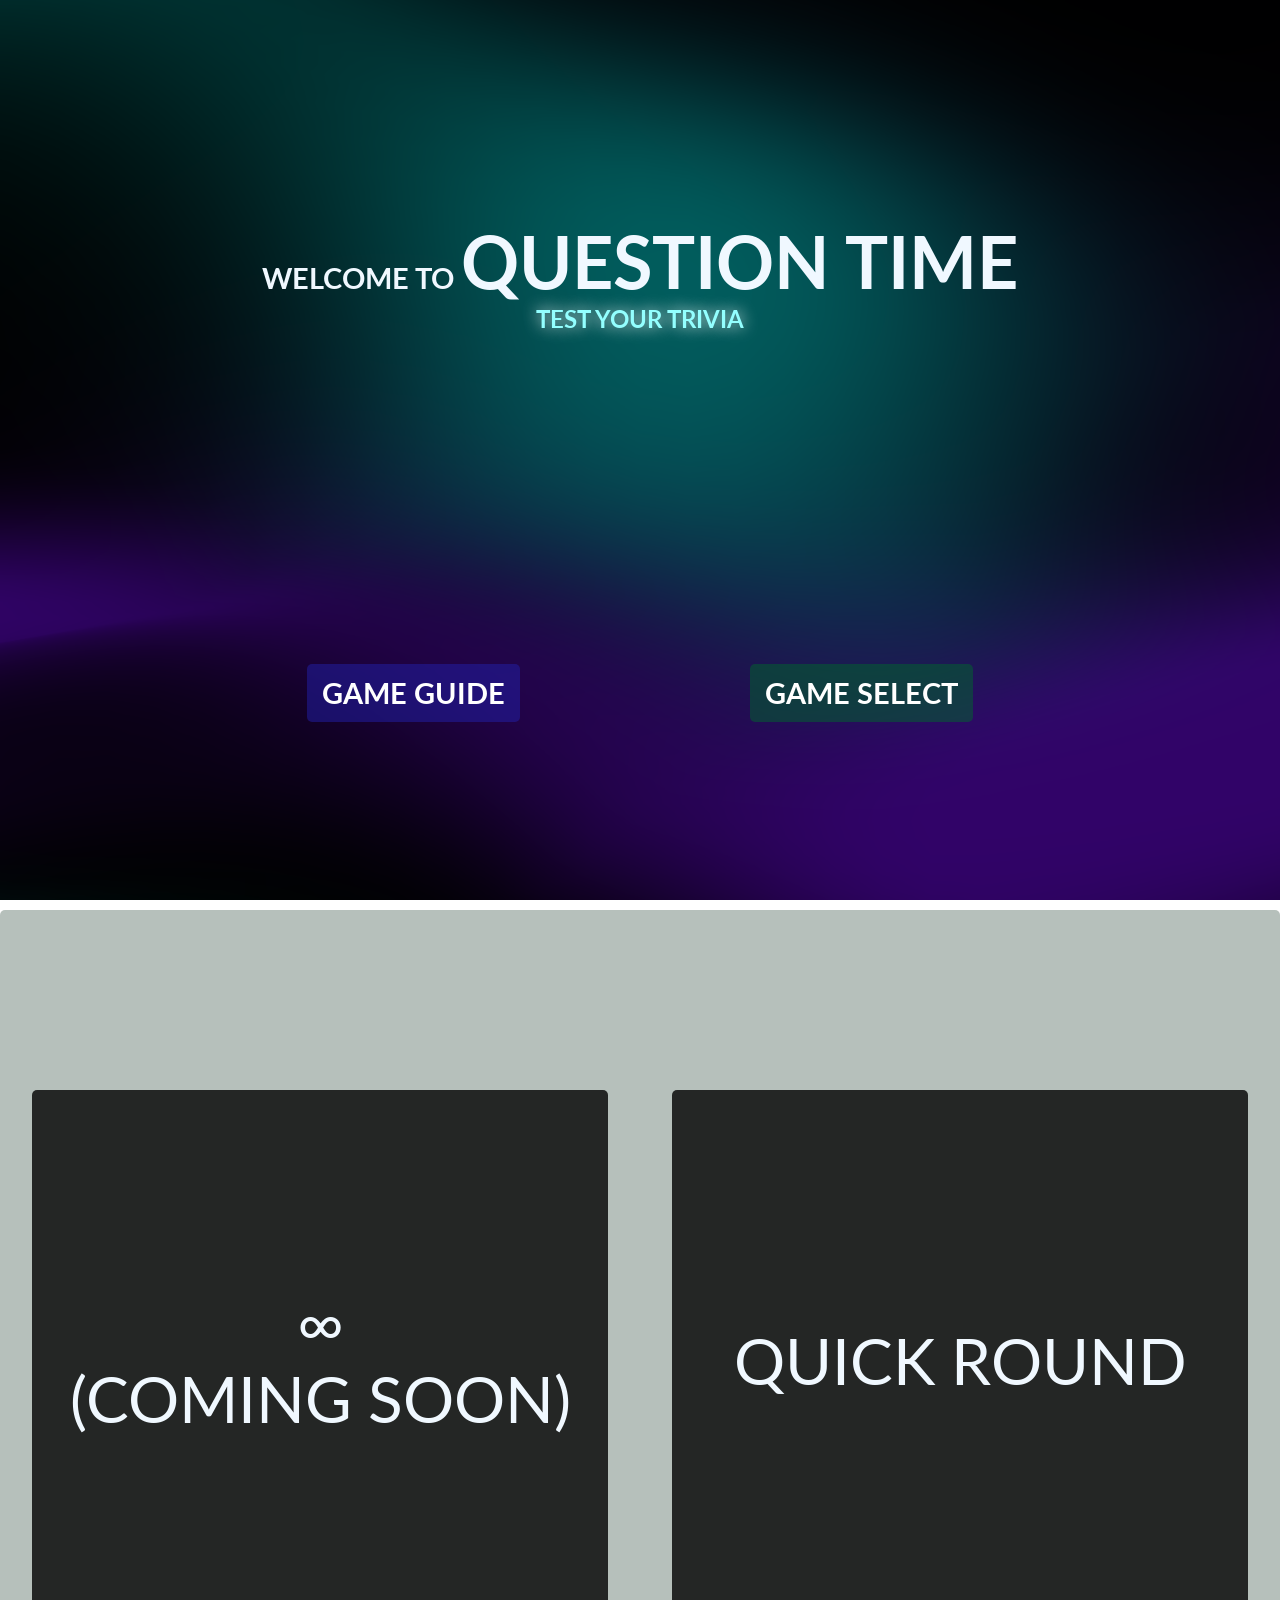
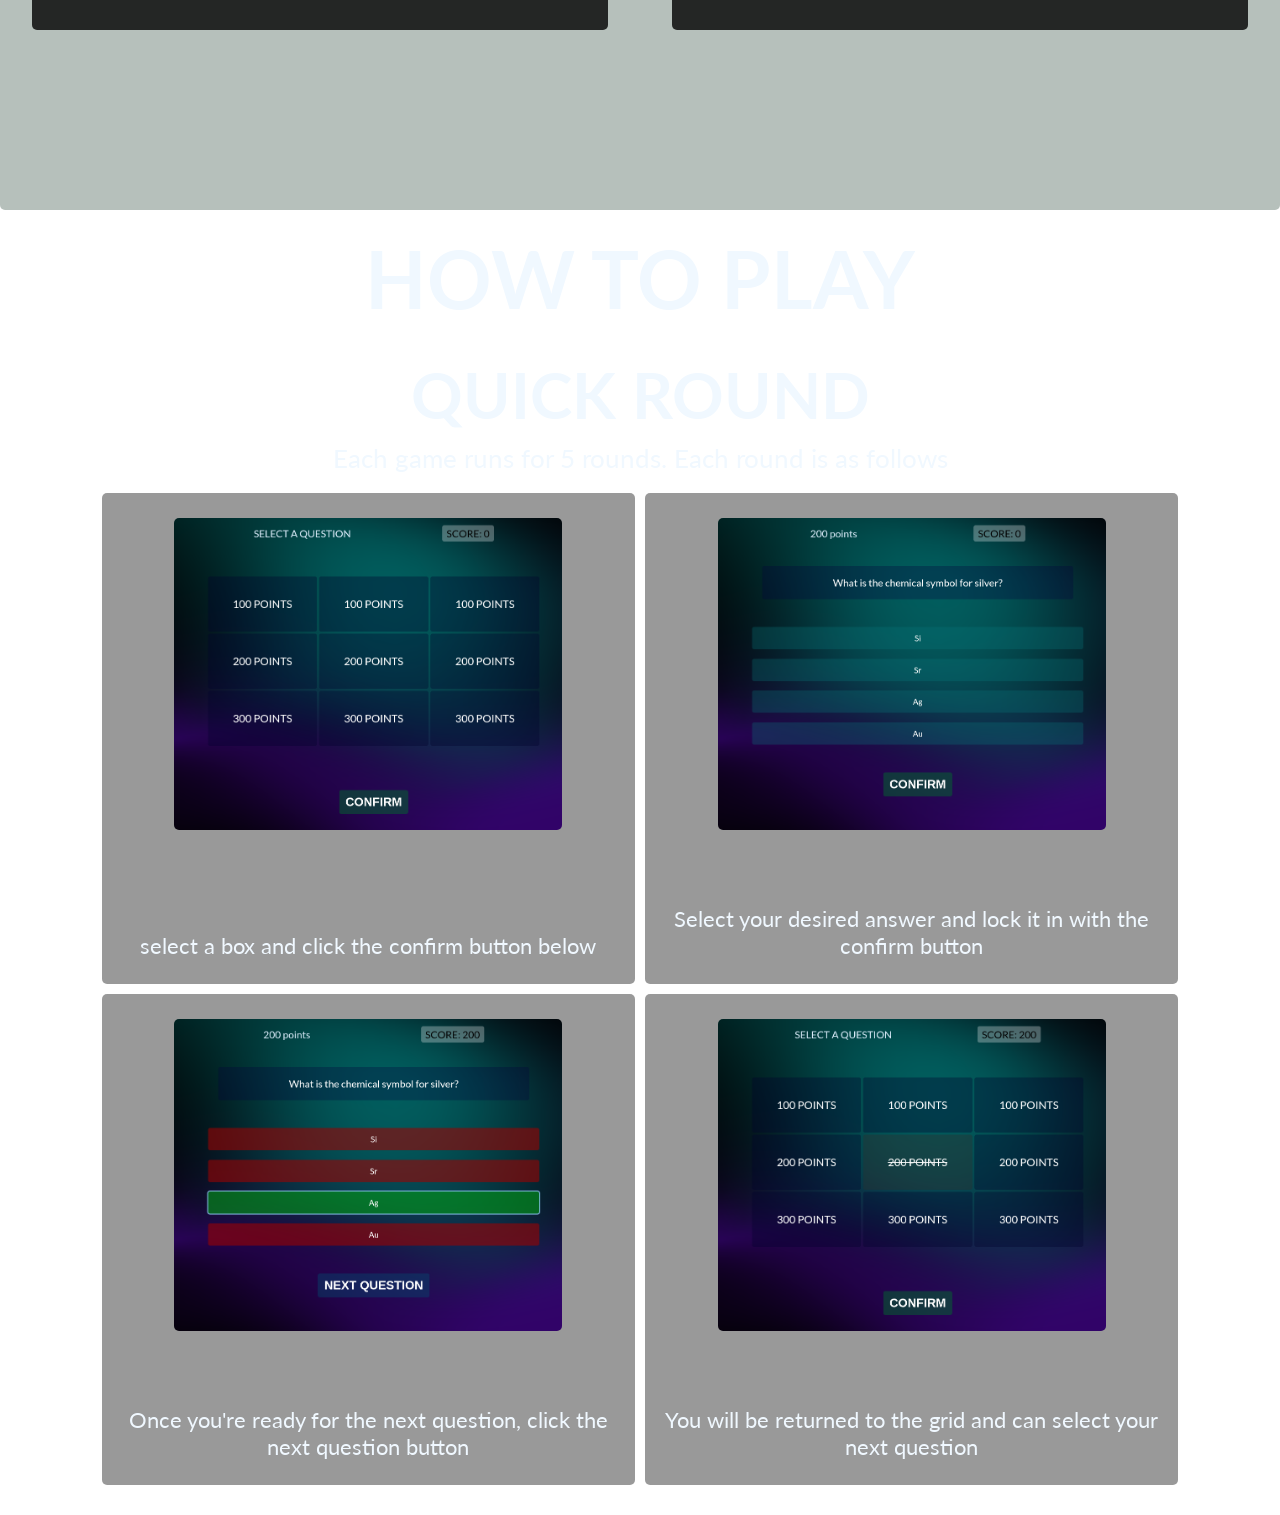
<file: index.html>
<!DOCTYPE html>
<html lang="en">
<head>
    <meta charset="UTF-8">
    <meta name="viewport" content="width=device-width, initial-scale=1.0">
    <title>Question Time</title>
    <!-- Birthstone and lato font -->
    <link rel="preconnect" href="https://fonts.googleapis.com">
    <link rel="preconnect" href="https://fonts.gstatic.com" crossorigin>
    <link href="https://fonts.googleapis.com/css2?family=Birthstone&family=Lato:ital,wght@0,100;0,300;0,400;0,700;0,900;1,100;1,300;1,400;1,700;1,900&display=swap" rel="stylesheet">
    <link rel="stylesheet" href="./styles/index.css">
</head>
<body>
    <main class="how-to-play" id="topOfPage">
        <!-- ---------- WELCOME ---------- -->
        <article class="how-to-play__welcome-container">
            <h2 class="how-to-play__welcome-heading">WELCOME TO <span class="key-word">QUESTION TIME</span></h2>
            <p class="how-to-play__intro">TEST YOUR TRIVIA</p>
        </article>
        <article class="game-btns">
            <a href="#instructions" class="how-to-play__instructions-btn">GAME GUIDE</a>
            <a href="#gameModeSelect" class="how-to-play__game-select" id="startQuickRound">GAME SELECT</a>
        </article>
        <!-- ---------- GAME MODE SELECT ---------- -->
        <section class="how-to-play__game-mode-select" id="gameModeSelect">
            <article class="how-to-play__mode-container infinite-mode-container" id="infiniteMode">
                <p class="how-to-play__infinity-mode-text">&infin; <br> (COMING SOON)</p>
            </article>
            <article class="how-to-play__mode-container" id="quickRoundDiv">
                <p class="how-to-play__quick-round-text">QUICK ROUND</p>
            </article>
        </section>
        <!-- ---------- INSTRUCTIONS ---------- -->
        <section class="how-to-play__instructions" id="instructions">
            <h3 class="how-to-play__instruction-heading">HOW TO PLAY</h3>
            <h4 class="how-to-play__quick-round-heading">QUICK ROUND</h4>
            <p class="how-to-play__quick-note">Each game runs for 5 rounds. Each round is as follows</p>
            
            <!-- ---------- INSTRUCTION CARDS ---------- -->
            <div class="how-to-play__instruction-cards-wrapper">
            <!-- ----- CARD 1 ----- -->
                <article class="how-to-play__instruction-card">
                    <p class="how-to-play__instruction-text"> select a box and click the confirm button below</p>
                    <div class="how-to-play__instuction-visual-container">
                        <img src="./assets/game-guidance1.png" alt="" class="how-to-play__instruction-visual">
                    </div>
                </article>
            <!-- ----- CARD 2 ----- -->
                <article class="how-to-play__instruction-card">
                    <p class="how-to-play__instruction-text">Select your desired answer and lock it in with the confirm button</p>
                    <div class="how-to-play__instuction-visual-container">
                        <img src="./assets/game-guidance2.png" alt="" class="how-to-play__instruction-visual">
                    </div>
                </article>
            <!-- ----- CARD 3 ----- -->
                <article class="how-to-play__instruction-card">
                    <p class="how-to-play__instruction-text">Once you're ready for the next question, click the next question button</p>
                    <div class="how-to-play__instuction-visual-container">
                        <img src="./assets/game-guidance3.png" alt="" class="how-to-play__instruction-visual">
                    </div>
                </article>
            <!-- ----- CARD 4 ----- -->
                <article class="how-to-play__instruction-card">
                    <p class="how-to-play__instruction-text">You will be returned to the grid and can select your next question</p>
                    <div class="how-to-play__instuction-visual-container">
                        <img src="./assets/game-guidance4.png" alt="" class="how-to-play__instruction-visual">
                    </div>
                </article>
            </div>
        </section>
    </main>
</body>
<script type="module" src="./scripts/index.js"></script>
</html>
</file>
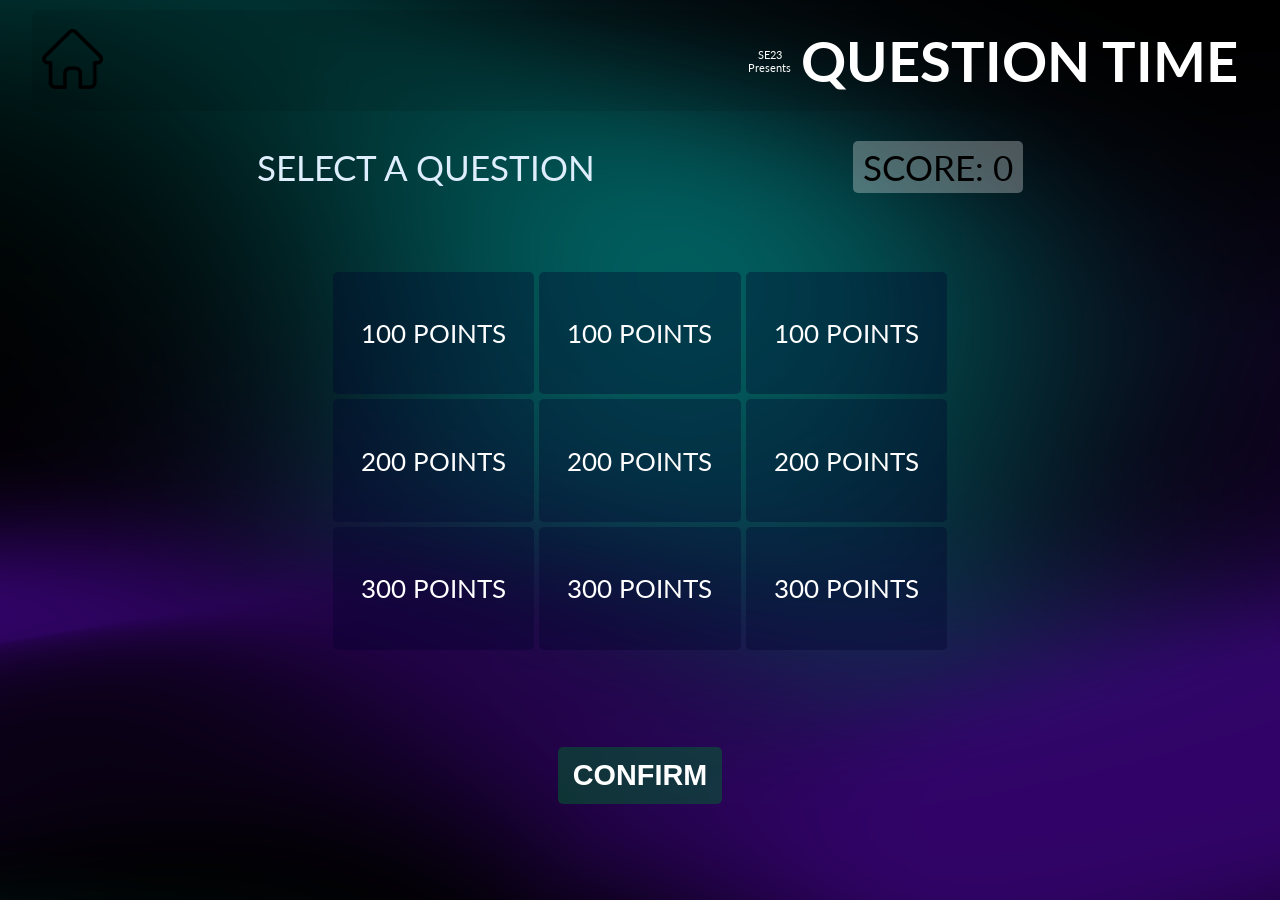
<file: game.html>
<!DOCTYPE html>
<html lang="en">
<head>
    <meta charset="UTF-8">
    <meta name="viewport" content="width=device-width, initial-scale=1.0">
    <title>Question Time</title>
    <!-- Birthstone AND Lato fonts -->
    <link rel="preconnect" href="https://fonts.googleapis.com">
    <link rel="preconnect" href="https://fonts.gstatic.com" crossorigin>
    <link href="https://fonts.googleapis.com/css2?family=Birthstone&family=Lato:ital,wght@0,100;0,300;0,400;0,700;0,900;1,100;1,300;1,400;1,700;1,900&display=swap" rel="stylesheet">
    <link rel="stylesheet" href="styles/game.css">
</head>
<body>
    <!-- ---------- MODAL STYLES ---------- -->
    <div class="modal hide transparent" id="modal">
        <div class="modal__content">
            <div class="modal__text">
                <p class="modal__msg" id="modalMsg">That's All Folks</p>
                <p class="modal__score" id="modalScore"></p>
            </div>

            <div class="modal__btn-container">
                <button class="modal__new-game-btn" id="newGameBtn">NEW GAME</button>
                <button class="modal__home-btn" id="homeBtn" >HOME</button>
            </div>
        </div>
    </div>

    <!-- ---------- LOGO SECTION ---------- -->
    <section class="logo-section">
        <div class="logo-section__home-btn-wrapper">
            <img class="logo-section__home-icon" id="homeIcon" src="./assets/home.png" alt="home icon">
        </div>

        <div class="logo-section__logo-wrapper">
            <p class="logo-section__presents" >SE23 <br> Presents</p>
            <h1 class="logo-section__logo" >QUESTION TIME</h1>
        </div>
    </section>

    <!-- ---------- SCORES SECTION ---------- -->
    <section class="scores" id="scores">
        <p class="scores__points-this-ques" id="pointsThisQues">SELECT A QUESTION</p>
        <p class="scores__scoreboard" id="scoreboard">SCORE: 0</p>
    </section>

    <main class="game-area ">
        <section id="choices" class="game-area__choices-area-wrapper">
            
            <!-- ---------- CHOICES GRID   ---------- -->
            <article class="game-area__choices-container">
                <div class="game-area__choices-container__choices-grid-item grid-item" tabindex="0" id="1">100 POINTS</div>
                <div class="game-area__choices-container__choices-grid-item grid-item" tabindex="0" id="2">100 POINTS</div>
                <div class="game-area__choices-container__choices-grid-item grid-item" tabindex="0" id="3">100 POINTS</div>
                <div class="game-area__choices-container__choices-grid-item grid-item" tabindex="0" id="4">200 POINTS</div>
                <div class="game-area__choices-container__choices-grid-item grid-item" tabindex="0" id="5">200 POINTS</div>
                <div class="game-area__choices-container__choices-grid-item grid-item" tabindex="0" id="6">200 POINTS</div>
                <div class="game-area__choices-container__choices-grid-item grid-item" tabindex="0" id="7">300 POINTS</div>
                <div class="game-area__choices-container__choices-grid-item grid-item" tabindex="0" id="8">300 POINTS</div>
                <div class="game-area__choices-container__choices-grid-item grid-item" tabindex="0" id="9">300 POINTS</div>
            </article>       

            <button id="confirmChoicebtn" class="game-area__confirm-btn">CONFIRM</button>
        </section>

        <!-- ---------- QUESTIONS AND ANSWERS   ---------- -->

        <section id="question" class="question-area-wrapper hide transparent">

            <div class="question-area-wrapper__question-container">

                <div class="question-area-wrapper__question">
                    <p id="qText" class="question-area-wrapper__question-text"></p>
                </div>

                <div class="question-area-wrapper__answers">
                    <p class="question-area-wrapper__answer-text aText" tabindex="0" ></p>
                    <p class="question-area-wrapper__answer-text aText" tabindex="0" ></p>
                    <p class="question-area-wrapper__answer-text aText" tabindex="0" ></p>
                    <p class="question-area-wrapper__answer-text aText" tabindex="0" ></p>
                </div>

                <div class="game-area__btns-container">
                    <button id="confirmAnsBtn" class="game-area__confirm-ans-btn">CONFIRM</button>
                    <button class="game-area__next-ques-btn hide" id="nextQuesBtn">NEXT QUESTION</button>
                    <button class="game-area__finish-game-btn hide" id="finishGameBtn">FINISH GAME</button>
                </div>

            </div>
        </section>

    </main>
</body>
<script type="module" src="./scripts/game.js"></script>
</html>
</file>
<file: styles/index.css>
* {
  margin: 0;
  padding: 0;
  box-sizing: border-box;
}

html {
  height: 100vh;
  scroll-behavior: smooth;
}

body {
  min-height: 100%;
  background-image: url("../assets/mesh-bg-3.png");
  background-repeat: no-repeat;
  background-size: cover;
  background-position: center;
  background-attachment: fixed;
  overflow: hidden;
  font-family: "lato", sans-serif;
  overflow: visible;
}

.game-btns {
  display: flex;
  justify-content: space-around;
  align-items: center;
  margin-bottom: 60px;
  margin-top: 10px;
  height: 35vh;
  width: 70%;
}
.game-btns__scroll-guidance {
  margin-right: 15px;
  font-size: clamp(1rem, 3vw, 1.5rem);
}

.how-to-play {
  display: flex;
  flex-direction: column;
  align-items: center;
  text-align: center;
  color: aliceblue;
}
.how-to-play__instructions-btn {
  padding: 12px 15px;
  text-decoration: none;
  color: white;
  border: none;
  border-radius: 5px;
  transition: background-color 0.2s;
  background-color: rgba(35, 32, 170, 0.5);
  font-weight: 600;
  font-size: clamp(0.8rem, 3vw, 1.8rem);
  font-weight: bold;
}
.how-to-play__instructions-btn:hover {
  background-color: rgba(49, 46, 236, 0.5);
  cursor: pointer;
}
.how-to-play__game-select {
  padding: 12px 15px;
  text-decoration: none;
  color: white;
  border: none;
  border-radius: 5px;
  transition: background-color 0.2s;
  background-color: rgba(1, 103, 45, 0.5);
  font-weight: 600;
  font-size: clamp(0.8rem, 3vw, 1.8rem);
  font-weight: bold;
}
.how-to-play__game-select:hover {
  background-color: rgba(2, 139, 61, 0.8);
  cursor: pointer;
}
.how-to-play__welcome-container {
  margin-top: 50px;
  margin-bottom: 25px;
  height: 50vh;
  display: flex;
  flex-direction: column;
  justify-content: center;
}
.how-to-play__welcome-heading {
  font-size: clamp(0.7rem, 3vw, 1.8rem);
}
.how-to-play__intro {
  font-size: clamp(0.7rem, 3vw, 1.5rem);
  color: #93ffff;
  font-weight: bold;
  text-shadow: 0px 0px 16px #ffffff;
}
.how-to-play .key-word {
  font-size: clamp(1.9rem, 7vw, 4.5rem);
}
.how-to-play__game-mode-select {
  display: flex;
  flex-direction: column;
  justify-content: space-around;
  align-items: center;
  height: 100vh;
  width: 100%;
  background-color: rgba(14, 48, 30, 0.3);
  border-radius: 5px;
}
@media only screen and (min-width: 769px) {
  .how-to-play__game-mode-select {
    flex-direction: row;
  }
}
.how-to-play__mode-container {
  width: 95%;
  height: 40%;
  background-color: rgba(0, 0, 0, 0.8);
  display: flex;
  justify-content: center;
  align-items: center;
  border-radius: 5px;
  transition: transform 0.2s ease-in, background-color 0.3s ease-out;
}
@media only screen and (min-width: 769px) {
  .how-to-play__mode-container {
    width: 45%;
    height: 60%;
  }
}
.how-to-play__mode-container:hover {
  transform: scale(1.03);
  cursor: pointer;
  background-color: rgba(34, 0, 62, 0.8);
}
.how-to-play__mode-container:active {
  background-color: rgba(160, 15, 218, 0.6);
}
.how-to-play__quick-round-text, .how-to-play__infinity-mode-text {
  font-size: clamp(1.5rem, 8vw, 4rem);
}
.how-to-play__instructions {
  display: flex;
  justify-content: center;
  flex-direction: column;
  align-items: center;
  width: 95%;
  padding: 20px 10px;
  border-radius: 4px;
}
.how-to-play__instruction-heading {
  font-size: clamp(2.5rem, 7vw, 5rem);
  margin-bottom: 30px;
}
.how-to-play__quick-round-heading {
  font-size: clamp(2rem, 5vw, 4rem);
  margin-bottom: 10px;
}
.how-to-play__quick-note {
  margin-bottom: 30px;
  font-size: 1.6rem;
}
.how-to-play__instruction-cards-wrapper {
  display: flex;
  flex-direction: column;
  align-items: center;
}
@media only screen and (min-width: 1025px) {
  .how-to-play__instruction-cards-wrapper {
    display: grid;
    grid-template: repeat(2, 1fr)/repeat(2, 1fr);
    row-gap: 10px;
    column-gap: 10px;
    width: 90%;
  }
}
.how-to-play__instruction-card {
  background-color: rgba(0, 0, 0, 0.4);
  display: flex;
  flex-direction: column-reverse;
  justify-content: space-between;
  align-items: center;
  height: 40%;
  width: 90%;
  margin-bottom: 20px;
  padding: 25px 15px;
  border-radius: 5px;
}
@media only screen and (min-width: 1025px) {
  .how-to-play__instruction-card {
    height: 100%;
    width: 100%;
  }
}
.how-to-play__instruction-text {
  font-size: 1.4rem;
}
.how-to-play__instruction-visual-container {
  width: 75%;
  display: flex;
  align-items: center;
  border-radius: 5px;
}
.how-to-play__instruction-visual {
  max-width: 85%;
  max-height: 100%;
  border-radius: 5px;
  margin-bottom: 20px;
}
</file>
<file: styles/game.css>
* {
  margin: 0;
  padding: 0;
  box-sizing: border-box;
}

body {
  min-height: 100%;
  background-image: url("../assets/mesh-bg-3.png");
  background-repeat: no-repeat;
  background-size: cover;
  background-position: center;
  background-attachment: fixed;
  overflow: hidden;
  font-family: "lato", sans-serif;
  overflow: visible;
}

.modal {
  width: 100vw;
  height: 100vh;
  background-color: rgba(0, 0, 0, 0.9);
  display: flex;
  justify-content: center;
  align-items: center;
  position: fixed;
  top: 0;
  left: 0;
  overflow: hidden;
  transition: opacity 0.35s ease-out;
}
.modal__content {
  background-color: rgba(39, 6, 64, 0.8);
  width: 80%;
  height: 40%;
  display: flex;
  flex-direction: column;
  justify-content: space-around;
  align-items: center;
  border-radius: 10px;
}
.modal__btn-container {
  width: 60%;
  display: flex;
  justify-content: space-around;
  align-items: center;
}
.modal__new-game-btn, .modal__home-btn {
  padding: 12px 15px;
  text-decoration: none;
  color: white;
  border: none;
  border-radius: 5px;
  transition: background-color 0.2s;
  background-color: rgba(1, 103, 45, 0.5);
  font-weight: 600;
  font-size: clamp(0.8rem, 3vw, 1.8rem);
}
.modal__new-game-btn:hover, .modal__home-btn:hover {
  background-color: rgba(2, 139, 61, 0.8);
  cursor: pointer;
}
.modal__msg {
  color: white;
  font-size: clamp(3rem, 12vw, 8rem);
  font-weight: bold;
  font-family: "Birthstone", cursive;
}
.modal__score {
  color: aliceblue;
  text-align: center;
  font-size: 1.3rem;
}

.logo-section {
  padding: 17px 0;
  width: 95%;
  border-radius: 5px;
  display: flex;
  justify-content: center;
  align-items: center;
  margin: 10px auto;
  background-color: rgba(0, 0, 0, 0.1);
  color: white;
  justify-content: space-between;
  text-align: center;
}
.logo-section__home-btn-wrapper {
  height: 50%;
  width: 5%;
  overflow: hidden;
  margin-left: 10px;
  transition: transform 0.1s ease-out;
}
.logo-section__home-btn-wrapper:hover {
  transform: scale(1.15);
  cursor: pointer;
}
.logo-section__home-icon {
  max-width: 100%;
  max-height: 100%;
}
.logo-section__logo-wrapper {
  display: flex;
  justify-content: center;
  align-items: center;
}
.logo-section__presents {
  font-size: 0.7rem;
  margin-right: 10px;
}
.logo-section__logo {
  font-size: clamp(2.1rem, 8vw, 3.5rem);
  margin-right: 10px;
}

.scores {
  width: 80%;
  height: 5%;
  margin: 30px auto;
  display: flex;
  justify-content: space-around;
  align-items: center;
  transition: opacity 0.5s ease-out;
}
.scores__scoreboard {
  background-color: rgba(249, 249, 249, 0.3);
  padding: 5px 10px;
  border-radius: 5px;
}
.scores__points-this-ques {
  color: rgb(222, 238, 252);
}
.scores__scoreboard, .scores__points-this-ques {
  font-size: clamp(0.8rem, 4vw, 1.5rem);
}
@media only screen and (min-width: 1025px) {
  .scores__scoreboard, .scores__points-this-ques {
    font-size: clamp(1rem, 3vw, 2.2rem);
  }
}

.game-area {
  height: 70vh;
}
.game-area__choices-area-wrapper {
  display: flex;
  flex-direction: column;
  justify-content: space-around;
  height: 100%;
  align-items: center;
  transition: opacity 0.25s ease-out;
}
@media only screen and (min-width: 1025px) {
  .game-area__choices-area-wrapper {
    width: 60%;
    margin: 0 auto;
  }
}
.game-area__choices-container {
  display: grid;
  grid-template: repeat(3, 1fr)/repeat(3, 1fr);
  width: 80%;
  height: 60%;
  margin: 0 auto;
  row-gap: 5px;
  column-gap: 5px;
}
.game-area__choices-container__choices-grid-item {
  display: flex;
  justify-content: center;
  align-items: center;
  font-size: 1.6rem;
  color: white;
  text-align: center;
  background-color: rgba(0, 0, 43, 0.35);
  transition: background-color 0.2s ease-out;
  padding: 10px 10px;
  border-radius: 5px;
}
.game-area__choices-container__choices-grid-item:hover {
  background-color: rgba(61, 1, 104, 0.3);
  cursor: pointer;
}
.game-area__confirm-btn {
  padding: 12px 15px;
  text-decoration: none;
  color: white;
  border: none;
  border-radius: 5px;
  transition: background-color 0.2s;
  background-color: rgba(1, 103, 45, 0.5);
  font-weight: 600;
  font-size: clamp(0.8rem, 3vw, 1.8rem);
}
.game-area__confirm-btn:hover {
  background-color: rgba(2, 139, 61, 0.8);
  cursor: pointer;
}
.game-area__btns-container {
  display: flex;
  width: 50%;
  justify-content: space-around;
}
.game-area__next-ques-btn {
  padding: 12px 15px;
  text-decoration: none;
  color: white;
  border: none;
  border-radius: 5px;
  transition: background-color 0.2s;
  background-color: rgba(1, 77, 112, 0.4);
  font-weight: 600;
  font-size: clamp(0.8rem, 3vw, 1.8rem);
}
.game-area__next-ques-btn:hover {
  background-color: rgba(2, 156, 227, 0.4);
  cursor: pointer;
}
.game-area__confirm-ans-btn {
  padding: 12px 15px;
  text-decoration: none;
  color: white;
  border: none;
  border-radius: 5px;
  transition: background-color 0.2s;
  background-color: rgba(1, 103, 45, 0.5);
  font-weight: 600;
  font-size: clamp(0.8rem, 3vw, 1.8rem);
}
.game-area__confirm-ans-btn:hover {
  background-color: rgba(2, 139, 61, 0.8);
  cursor: pointer;
}
.game-area__finish-game-btn {
  padding: 12px 15px;
  text-decoration: none;
  color: white;
  border: none;
  border-radius: 5px;
  transition: background-color 0.2s;
  background-color: rgba(1, 100, 103, 0.5);
  font-weight: 600;
  font-size: clamp(0.8rem, 3vw, 1.8rem);
}
.game-area__finish-game-btn:hover {
  background-color: rgba(0, 159, 165, 0.8);
  cursor: pointer;
}

.question-area-wrapper {
  transition: opacity 0.15s ease-out;
  height: 90%;
  display: flex;
  flex-direction: column;
  justify-content: space-around;
}
.question-area-wrapper__question-container {
  display: flex;
  flex-direction: column;
  justify-content: space-around;
  height: 100%;
  align-items: center;
}
.question-area-wrapper__question {
  background-color: rgba(3, 0, 60, 0.3);
  border-radius: 5px;
  padding: 25px 40px;
  width: 75%;
}
@media only screen and (min-width: 1025px) {
  .question-area-wrapper__question {
    width: 80%;
  }
}
.question-area-wrapper__question-text {
  color: white;
  text-align: center;
  font-size: 1.5rem;
}
.question-area-wrapper__answers {
  display: flex;
  flex-direction: column;
  justify-content: space-around;
  align-items: center;
  height: 50%;
  width: 80%;
}
@media only screen and (min-width: 1025px) {
  .question-area-wrapper__answers {
    display: grid;
    grid-template: repeat(2, 1fr)/repeat(2, 1fr);
    row-gap: 10px;
    column-gap: 10px;
    width: 90%;
    height: 20%;
    justify-items: center;
  }
}
.question-area-wrapper__answer-text {
  background-color: rgba(5, 119, 121, 0.3);
  border-radius: 5px;
  padding: 15px 30px;
  width: 100%;
  color: white;
  text-align: center;
  font-size: 1.2rem;
  transition: background-color 0.25s ease-out, outline-color 0.3s ease-out;
  outline: 2px solid rgba(149, 201, 252, 0);
}
@media only screen and (min-width: 1025px) {
  .question-area-wrapper__answer-text {
    height: 100%;
  }
}
.question-area-wrapper__answer-text:hover {
  background-color: rgba(4, 250, 254, 0.3);
  cursor: pointer;
}

.hide {
  display: none;
}

.transparent {
  opacity: 0;
}

.selected-answer {
  background-color: rgba(4, 250, 254, 0.3);
  outline: 2px solid rgb(149, 201, 252);
}

.selected-grid-item, .selected-grid-item:hover {
  background-color: rgba(148, 3, 252, 0.4);
}

.correct-answer, .correct-answer:hover, .correct-answer:focus {
  background-color: rgba(1, 153, 21, 0.6);
  cursor: default;
}

.incorrect-answer, .incorrect-answer:hover, .incorrect-answer:focus {
  background-color: rgba(153, 1, 1, 0.6);
  cursor: default;
}

.completed, .completed:hover, .completed:focus {
  background-color: rgba(45, 44, 44, 0.4);
  cursor: default;
  text-decoration: line-through;
}

.locked {
  pointer-events: none;
}
</file>
